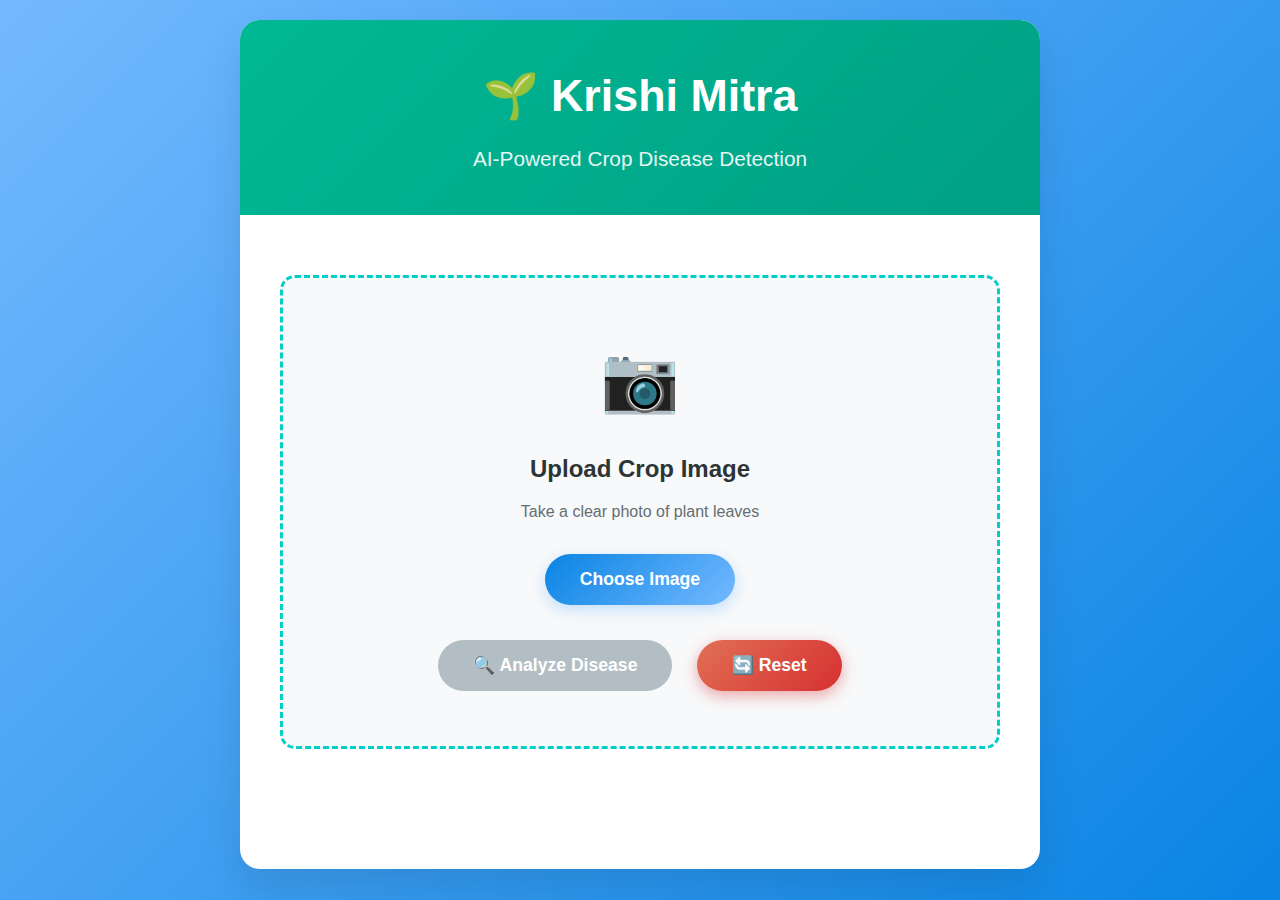
<file: backend/index.html>
<!DOCTYPE html>
<html lang="en">
<head>
    <meta charset="UTF-8">
    <meta name="viewport" content="width=device-width, initial-scale=1.0">
    <title>Krishi Mitra - AI Crop Doctor</title>
    <link rel="stylesheet" href="style.css">
</head>
<body>
    <div class="container">
        <div class="header">
            <h1>🌱 Krishi Mitra</h1>
            <p>AI-Powered Crop Disease Detection</p>
        </div>
        
        <div class="upload-area">
            <div class="upload-box">
                <div class="upload-icon">📷</div>
                <h3>Upload Crop Image</h3>
                <p>Take a clear photo of plant leaves</p>
                
                <div class="file-input">
                    <input type="file" id="imageInput" accept="image/*" hidden>
                    <button class="btn" onclick="document.getElementById('imageInput').click()">
                        Choose Image
                    </button>
                </div>
                
                <button class="btn" id="analyzeBtn" onclick="analyzeImage()" disabled>
                    🔍 Analyze Disease
                </button>
                <button class="btn btn-secondary" onclick="resetForm()">
                    🔄 Reset
                </button>
            </div>
        </div>
        
        <div id="imagePreview"></div>
        
        <div class="loading" id="loading">
            <div class="spinner"></div>
            <p>AI is analyzing your crop image...</p>
        </div>
        
        <div class="result-section" id="resultSection">
            <div class="result-card">
                <h3>Detection Results</h3>
                <div id="diseaseResult"></div>
            </div>
            
            <div class="treatment-card">
                <div id="treatmentAdvice"></div>
            </div>
        </div>
    </div>

    <script src="app.js"></script>
</body>
</html>
</file>
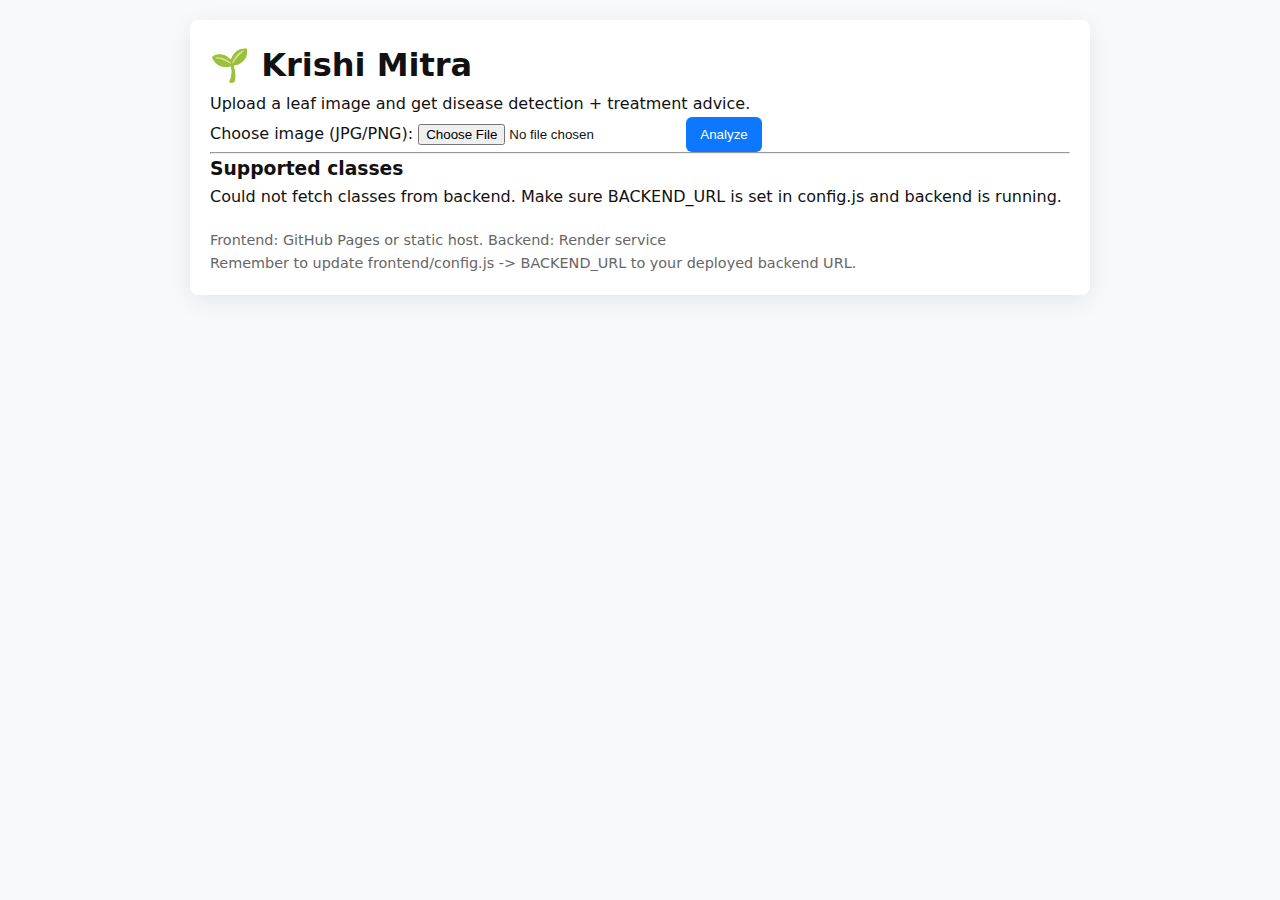
<file: krishi-mitra-app/frontend/index.html>
<!doctype html>
<html lang="en">
<head>
  <meta charset="utf-8" />
  <meta name="viewport" content="width=device-width,initial-scale=1" />
  <title>Krishi Mitra — Crop Disease Detector</title>
  <link rel="stylesheet" href="style.css" />
  <style>
    /* Minimal inline styles to ensure page looks ok even without style.css */
    body { font-family: system-ui, -apple-system, "Segoe UI", Roboto, "Helvetica Neue", Arial; padding: 20px; background:#f7f9fb; color:#111; }
    .container { max-width:900px; margin:0 auto; background:#fff; border-radius:8px; padding:20px; box-shadow: 0 6px 24px rgba(0,0,0,0.08); }
    h1 { margin-top:0; }
    #imagePreview { max-width: 100%; display:none; margin: 10px 0; border-radius:6px; }
    button { padding: 10px 14px; border-radius:6px; border: none; background:#0b78ff; color:white; cursor:pointer; }
    #resultSection { display:none; margin-top: 16px; padding:12px; border-radius:6px; background:#f2f8ff; }
    #loading { display:none; padding:8px; margin:8px 0; background: #fffbe6; border:1px solid #ffe58f; border-radius:6px;}
    .plant-header { font-weight:600; margin-top:8px; }
    ul.plant-list { list-style:none; padding-left:0; margin-bottom:8px; }
  </style>
</head>
<body>
  <div class="container">
    <h1>🌱 Krishi Mitra</h1>
    <p>Upload a leaf image and get disease detection + treatment advice.</p>

    <div>
      <label for="imageInput">Choose image (JPG/PNG):</label>
      <input id="imageInput" type="file" accept="image/*" />
      <button id="analyzeBtn" style="margin-left:10px;">Analyze</button>
    </div>

    <img id="imagePreview" alt="Selected image preview" />

    <div id="loading" role="status" aria-live="polite">Loading…</div>

    <section id="resultSection" aria-live="polite">
      <h3>Result</h3>
      <div id="diseaseResult"></div>
      <div id="treatmentAdvice" style="margin-top:10px;"></div>
    </section>

    <hr />

    <section>
      <h3>Supported classes</h3>
      <div id="classesList">Loading supported classes from backend…</div>
    </section>

    <footer style="margin-top:20px; font-size:0.9rem; color:#666;">
      <div>Frontend: GitHub Pages or static host. Backend: Render service</div>
      <div>Remember to update frontend/config.js -> BACKEND_URL to your deployed backend URL.</div>
    </footer>
  </div>

  <!-- Runtime config (create / edit frontend/config.js before deployment) -->
  <script src="config.js"></script>

  <!-- Main frontend app -->
  <script src="app.js"></script>
</body>
</html>
</file>
<file: backend/style.css>
* {
    margin: 0;
    padding: 0;
    box-sizing: border-box;
}

body {
    font-family: 'Segoe UI', Tahoma, Geneva, Verdana, sans-serif;
    background: linear-gradient(135deg, #74b9ff 0%, #0984e3 100%);
    min-height: 100vh;
    padding: 20px;
    line-height: 1.6;
}

.container {
    max-width: 800px;
    margin: 0 auto;
    background: white;
    border-radius: 20px;
    box-shadow: 0 20px 40px rgba(0,0,0,0.1);
    overflow: hidden;
}

.header {
    background: linear-gradient(135deg, #00b894 0%, #00a085 100%);
    color: white;
    padding: 40px 30px;
    text-align: center;
}

.header h1 {
    font-size: 2.8em;
    margin-bottom: 10px;
    font-weight: 700;
}

.header p {
    font-size: 1.3em;
    opacity: 0.9;
    font-weight: 300;
}

.upload-area {
    padding: 40px;
    text-align: center;
}

.upload-box {
    border: 3px dashed #00cec9;
    border-radius: 15px;
    padding: 50px 30px;
    margin: 20px 0;
    background: #f8f9fa;
    transition: all 0.3s ease;
}

.upload-box:hover {
    border-color: #00b894;
    background: #e8f6f3;
    transform: translateY(-5px);
}

.upload-icon {
    font-size: 4em;
    margin-bottom: 20px;
}

.upload-box h3 {
    color: #2d3436;
    margin-bottom: 10px;
    font-size: 1.5em;
}

.upload-box p {
    color: #636e72;
    margin-bottom: 25px;
}

.file-input {
    margin: 25px 0;
}

.btn {
    background: linear-gradient(135deg, #0984e3 0%, #74b9ff 100%);
    color: white;
    border: none;
    padding: 15px 35px;
    border-radius: 50px;
    font-size: 1.1em;
    font-weight: 600;
    cursor: pointer;
    transition: all 0.3s ease;
    margin: 5px 10px;
    box-shadow: 0 5px 15px rgba(116, 185, 255, 0.4);
}

.btn:hover {
    transform: translateY(-3px);
    box-shadow: 0 8px 25px rgba(116, 185, 255, 0.6);
}

.btn:active {
    transform: translateY(-1px);
}

.btn:disabled {
    background: #b2bec3;
    cursor: not-allowed;
    transform: none;
    box-shadow: none;
}

.btn-secondary {
    background: linear-gradient(135deg, #e17055 0%, #d63031 100%);
    box-shadow: 0 5px 15px rgba(214, 48, 49, 0.4);
}

.btn-secondary:hover {
    box-shadow: 0 8px 25px rgba(214, 48, 49, 0.6);
}

#imagePreview {
    padding: 30px;
    text-align: center;
}

.preview-img {
    max-width: 100%;
    max-height: 400px;
    border-radius: 15px;
    box-shadow: 0 10px 30px rgba(0,0,0,0.2);
    border: 5px solid white;
}

.loading {
    text-align: center;
    padding: 50px 30px;
    display: none;
}

.spinner {
    border: 5px solid #f3f3f3;
    border-top: 5px solid #0984e3;
    border-radius: 50%;
    width: 60px;
    height: 60px;
    animation: spin 1.5s linear infinite;
    margin: 0 auto 25px;
}

@keyframes spin {
    0% { transform: rotate(0deg); }
    100% { transform: rotate(360deg); }
}

.loading p {
    font-size: 1.2em;
    color: #2d3436;
    font-weight: 500;
}

.result-section {
    padding: 40px;
    background: #f1f2f6;
    margin: 30px;
    border-radius: 15px;
    display: none;
}

.result-card {
    background: white;
    padding: 30px;
    border-radius: 15px;
    box-shadow: 0 10px 30px rgba(0,0,0,0.1);
    margin-bottom: 25px;
    text-align: center;
}

.result-card h3 {
    color: #2d3436;
    margin-bottom: 20px;
    font-size: 1.8em;
    border-bottom: 3px solid #00b894;
    padding-bottom: 10px;
    display: inline-block;
}

.disease-name {
    color: #2d3436;
    font-size: 1.8em;
    margin-bottom: 15px;
    font-weight: 700;
}

.confidence {
    color: #00b894;
    font-size: 1.3em;
    font-weight: 600;
    margin-bottom: 10px;
}

.disease-detail {
    color: #636e72;
    font-style: italic;
    margin-top: 10px;
}

.treatment-card {
    background: linear-gradient(135deg, #e8f6f3 0%, #d1f2eb 100%);
    border-left: 6px solid #00b894;
    padding: 30px;
    border-radius: 12px;
    box-shadow: 0 8px 25px rgba(0,0,0,0.08);
}

.treatment-card h4 {
    color: #00a085;
    margin-bottom: 15px;
    font-size: 1.4em;
    display: flex;
    align-items: center;
    gap: 10px;
}

.treatment-card p {
    color: #2d3436;
    margin-bottom: 20px;
    font-size: 1.1em;
    line-height: 1.7;
}

.treatment-card ul {
    color: #2d3436;
    padding-left: 20px;
}

.treatment-card li {
    margin-bottom: 8px;
    line-height: 1.6;
}

/* Mobile Responsive */
@media (max-width: 768px) {
    .container {
        margin: 10px;
        border-radius: 15px;
    }
    
    .header {
        padding: 30px 20px;
    }
    
    .header h1 {
        font-size: 2.2em;
    }
    
    .upload-area {
        padding: 20px;
    }
    
    .upload-box {
        padding: 30px 20px;
    }
    
    .result-section {
        margin: 20px;
        padding: 25px;
    }
    
    .btn {
        padding: 12px 25px;
        font-size: 1em;
        display: block;
        width: 100%;
        margin: 10px 0;
    }
}
</file>
<file: krishi-mitra-app/frontend/style.css>
* {
    margin: 0;
    padding: 0;
    box-sizing: border-box;
}

body {
    font-family: 'Segoe UI', Tahoma, Geneva, Verdana, sans-serif;
    background: linear-gradient(135deg, #74b9ff 0%, #0984e3 100%);
    min-height: 100vh;
    padding: 20px;
    line-height: 1.6;
}

.container {
    max-width: 800px;
    margin: 0 auto;
    background: white;
    border-radius: 20px;
    box-shadow: 0 20px 40px rgba(0,0,0,0.1);
    overflow: hidden;
}

.header {
    background: linear-gradient(135deg, #00b894 0%, #00a085 100%);
    color: white;
    padding: 40px 30px;
    text-align: center;
}

.header h1 {
    font-size: 2.8em;
    margin-bottom: 10px;
    font-weight: 700;
}

.header p {
    font-size: 1.3em;
    opacity: 0.9;
    font-weight: 300;
}

.upload-area {
    padding: 40px;
    text-align: center;
}

.upload-box {
    border: 3px dashed #00cec9;
    border-radius: 15px;
    padding: 50px 30px;
    margin: 20px 0;
    background: #f8f9fa;
    transition: all 0.3s ease;
}

.upload-box:hover {
    border-color: #00b894;
    background: #e8f6f3;
    transform: translateY(-5px);
}

.upload-icon {
    font-size: 4em;
    margin-bottom: 20px;
}

.upload-box h3 {
    color: #2d3436;
    margin-bottom: 10px;
    font-size: 1.5em;
}

.upload-box p {
    color: #636e72;
    margin-bottom: 25px;
}

.file-input {
    margin: 25px 0;
}

.btn {
    background: linear-gradient(135deg, #0984e3 0%, #74b9ff 100%);
    color: white;
    border: none;
    padding: 15px 35px;
    border-radius: 50px;
    font-size: 1.1em;
    font-weight: 600;
    cursor: pointer;
    transition: all 0.3s ease;
    margin: 5px 10px;
    box-shadow: 0 5px 15px rgba(116, 185, 255, 0.4);
}

.btn:hover {
    transform: translateY(-3px);
    box-shadow: 0 8px 25px rgba(116, 185, 255, 0.6);
}

.btn:active {
    transform: translateY(-1px);
}

.btn:disabled {
    background: #b2bec3;
    cursor: not-allowed;
    transform: none;
    box-shadow: none;
}

.btn-secondary {
    background: linear-gradient(135deg, #e17055 0%, #d63031 100%);
    box-shadow: 0 5px 15px rgba(214, 48, 49, 0.4);
}

.btn-secondary:hover {
    box-shadow: 0 8px 25px rgba(214, 48, 49, 0.6);
}

#imagePreview {
    padding: 30px;
    text-align: center;
}

.preview-img {
    max-width: 100%;
    max-height: 400px;
    border-radius: 15px;
    box-shadow: 0 10px 30px rgba(0,0,0,0.2);
    border: 5px solid white;
}

.loading {
    text-align: center;
    padding: 50px 30px;
    display: none;
}

.spinner {
    border: 5px solid #f3f3f3;
    border-top: 5px solid #0984e3;
    border-radius: 50%;
    width: 60px;
    height: 60px;
    animation: spin 1.5s linear infinite;
    margin: 0 auto 25px;
}

@keyframes spin {
    0% { transform: rotate(0deg); }
    100% { transform: rotate(360deg); }
}

.loading p {
    font-size: 1.2em;
    color: #2d3436;
    font-weight: 500;
}

.result-section {
    padding: 40px;
    background: #f1f2f6;
    margin: 30px;
    border-radius: 15px;
    display: none;
}

.result-card {
    background: white;
    padding: 30px;
    border-radius: 15px;
    box-shadow: 0 10px 30px rgba(0,0,0,0.1);
    margin-bottom: 25px;
    text-align: center;
}

.result-card h3 {
    color: #2d3436;
    margin-bottom: 20px;
    font-size: 1.8em;
    border-bottom: 3px solid #00b894;
    padding-bottom: 10px;
    display: inline-block;
}

.disease-name {
    color: #2d3436;
    font-size: 1.8em;
    margin-bottom: 15px;
    font-weight: 700;
}

.confidence {
    color: #00b894;
    font-size: 1.3em;
    font-weight: 600;
    margin-bottom: 10px;
}

.disease-detail {
    color: #636e72;
    font-style: italic;
    margin-top: 10px;
}

.treatment-card {
    background: linear-gradient(135deg, #e8f6f3 0%, #d1f2eb 100%);
    border-left: 6px solid #00b894;
    padding: 30px;
    border-radius: 12px;
    box-shadow: 0 8px 25px rgba(0,0,0,0.08);
}

.treatment-card h4 {
    color: #00a085;
    margin-bottom: 15px;
    font-size: 1.4em;
    display: flex;
    align-items: center;
    gap: 10px;
}

.treatment-card p {
    color: #2d3436;
    margin-bottom: 20px;
    font-size: 1.1em;
    line-height: 1.7;
}

.treatment-card ul {
    color: #2d3436;
    padding-left: 20px;
}

.treatment-card li {
    margin-bottom: 8px;
    line-height: 1.6;
}

/* Mobile Responsive */
@media (max-width: 768px) {
    .container {
        margin: 10px;
        border-radius: 15px;
    }
    
    .header {
        padding: 30px 20px;
    }
    
    .header h1 {
        font-size: 2.2em;
    }
    
    .upload-area {
        padding: 20px;
    }
    
    .upload-box {
        padding: 30px 20px;
    }
    
    .result-section {
        margin: 20px;
        padding: 25px;
    }
    
    .btn {
        padding: 12px 25px;
        font-size: 1em;
        display: block;
        width: 100%;
        margin: 10px 0;
    }
}
</file>
